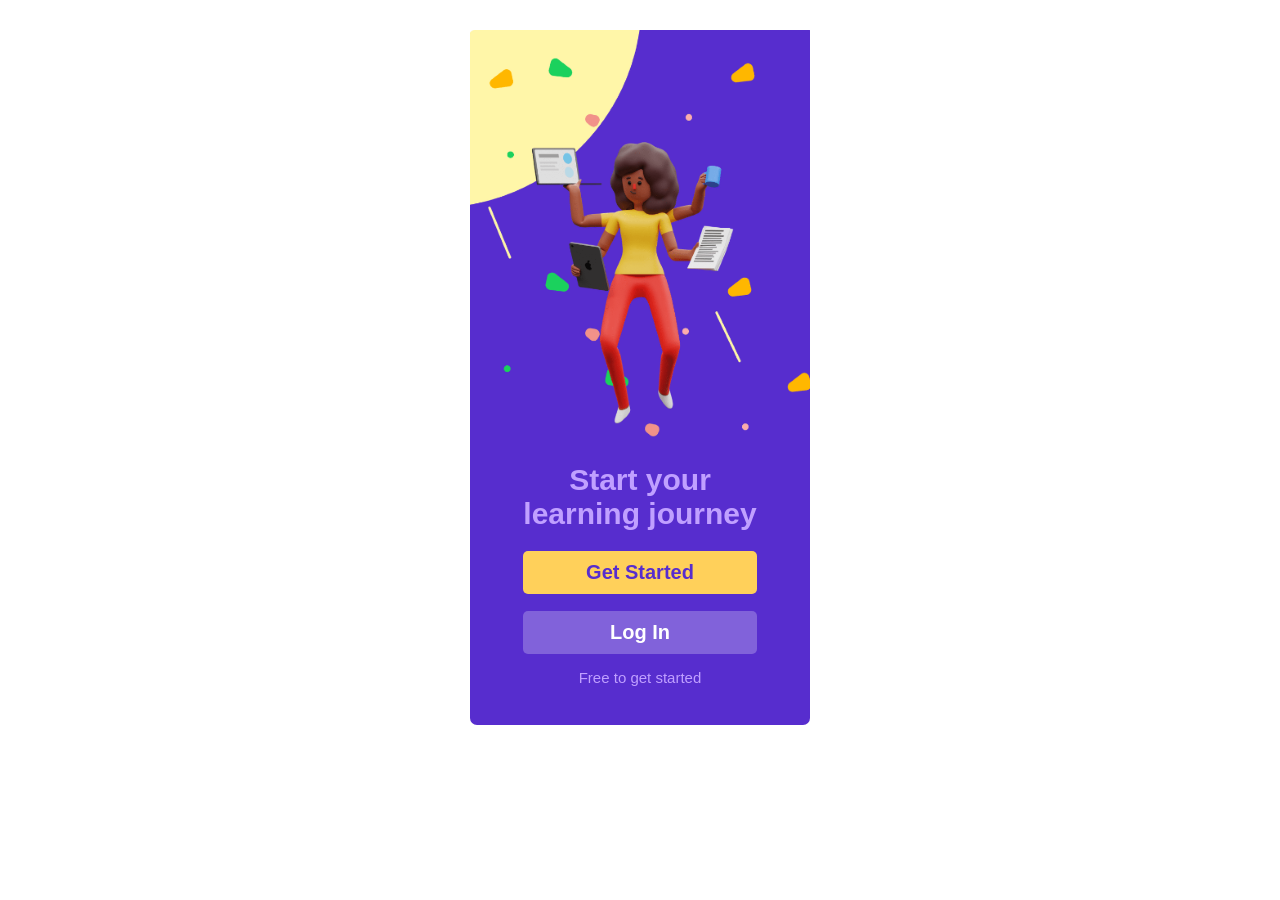
<file: index.html>
<!DOCTYPE html>
<html lang="en">
<head>
    <meta charset="UTF-8">
    <meta http-equiv="X-UA-Compatible" content="IE=edge">
    <meta name="viewport" content="width=device-width, initial-scale=1.0">
    <title>Assignment</title>
    <link rel="stylesheet" href="styles.css">
    <link rel="preconnect" href="https://fonts.googleapis.com"><link rel="preconnect" href="https://fonts.gstatic.com" crossorigin><link href="https://fonts.googleapis.com/css2?family=Montserrat:wght@100;400;500;900&display=swap" rel="stylesheet">
</head>
<body>
    <div class="container">
        
        <img src="images/img1.png" alt="">
        <br>
        <div class="startbox">
            <h1>Start your learning journey</h1>         
            <a href="splash2.html"><button class="btns btn" >Get Started</button></a>
            <br><br>
            <a href="splash2.html"><button class="btns btn2">Log In</button></a>
            
            <p>Free to get started</p>
        </div>

    </div>
    
</body>
</html>
</file>
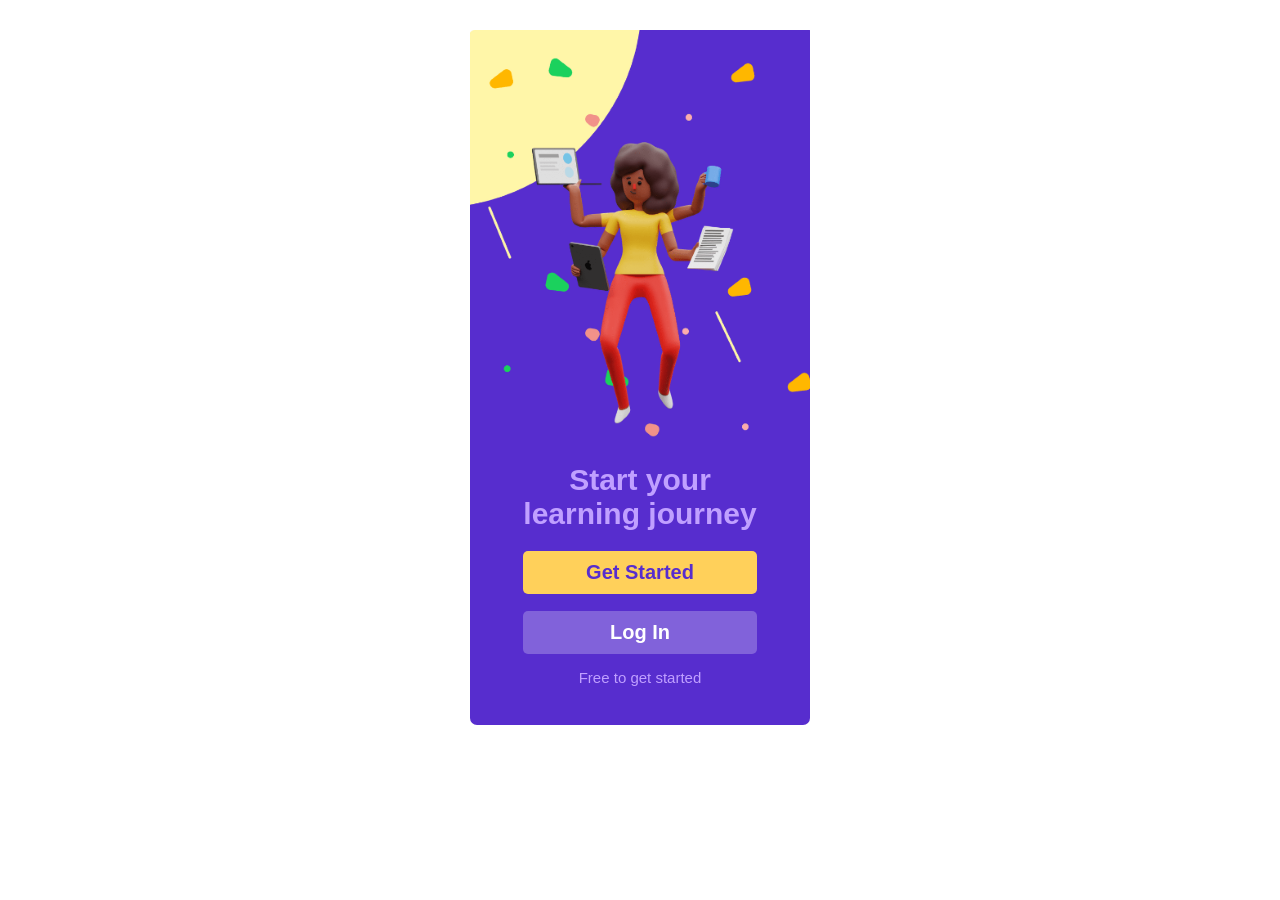
<file: splash1.html>
<!DOCTYPE html>
<html lang="en">
<head>
    <meta charset="UTF-8">
    <meta http-equiv="X-UA-Compatible" content="IE=edge">
    <meta name="viewport" content="width=device-width, initial-scale=1.0">
    <title>Assignment</title>
    <link rel="stylesheet" href="styles.css">
    <link rel="preconnect" href="https://fonts.googleapis.com"><link rel="preconnect" href="https://fonts.gstatic.com" crossorigin><link href="https://fonts.googleapis.com/css2?family=Montserrat:wght@100;400;500;900&display=swap" rel="stylesheet">
</head>
<body>
    <div class="container">
        
        <img src="images/Screenshot1.png" alt="">
        <br>
        <div class="startbox">
            <h1>Start your learning journey</h1>         
            <a href="splash2.html"><button class="btns btn" >Get Started</button></a>
            <br><br>
            <a href="splash2.html"><button class="btns btn2">Log In</button></a>
            
            <p>Free to get started</p>
        </div>

    </div>
    
</body>
</html>
</file>
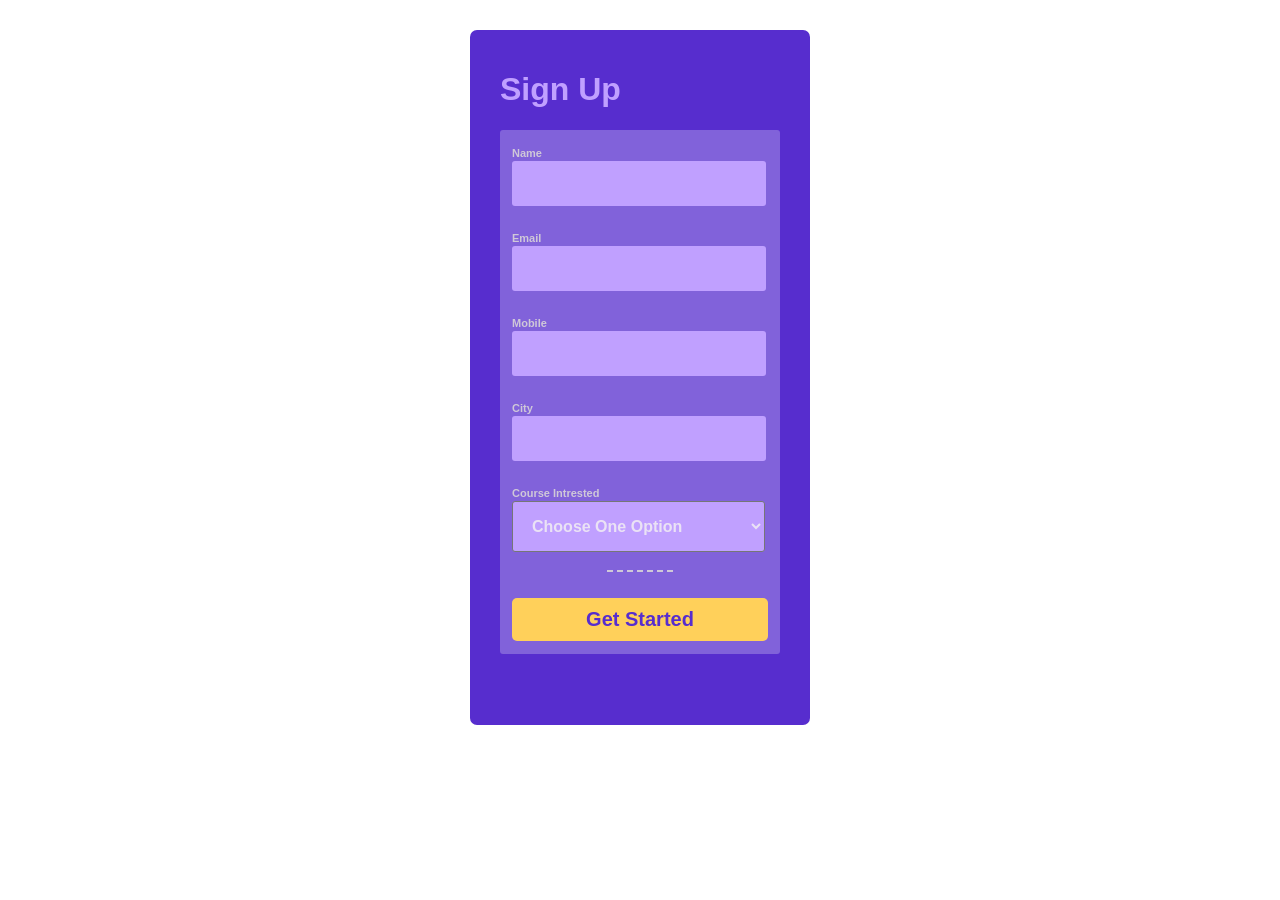
<file: splash2.html>
<!DOCTYPE html>
<html lang="en">

<head>
  <meta charset="UTF-8" />
  <meta http-equiv="X-UA-Compatible" content="IE=edge" />
  <meta name="viewport" content="width=device-width, initial-scale=1.0" />
  <title>Assignment</title>
  <link rel="stylesheet" href="styles.css" />
  <link rel="preconnect" href="https://fonts.googleapis.com" />
  <link rel="preconnect" href="https://fonts.gstatic.com" crossorigin />
  <link href="https://fonts.googleapis.com/css2?family=Montserrat:wght@100;400;500;900&display=swap" rel="stylesheet" />
</head>

<body>
  <div class="container1">
    <div class="subcontainer">
      <h1>Sign Up</h1>
      <div class="formpg">
        <form action="">
          <label for="name">Name</label>
          <br />
          <input type="text" name="name" id="name" />
          <br />
          <label for="name">Email</label>
          <br />
          <input type="email" name="email" id="email" />
          <br />
          <label for="name">Mobile</label>
          <br />
          <input type="tel" name="mobile" id="mobile" />
          <br />
          <label for="name">City</label>
          <br />
          <input type="text" name="city" id="city" />
          <br />
          <label for="course">Course Intrested</label>
          <br />
          <select name="course" id="course">
            <option disabled selected>Choose One Option</option>
            <option value="javascript">JavaScript</option>
            <option value="php">PHP</option>
            <option value="java">Java</option>
          </select>
          <hr />
          <br />
          <button class="btns btn" type="submit" formaction="splash3.html">
            Get Started
          </button>
        </form>
      </div>
    </div>
  </div>
</body>

</html>
</file>
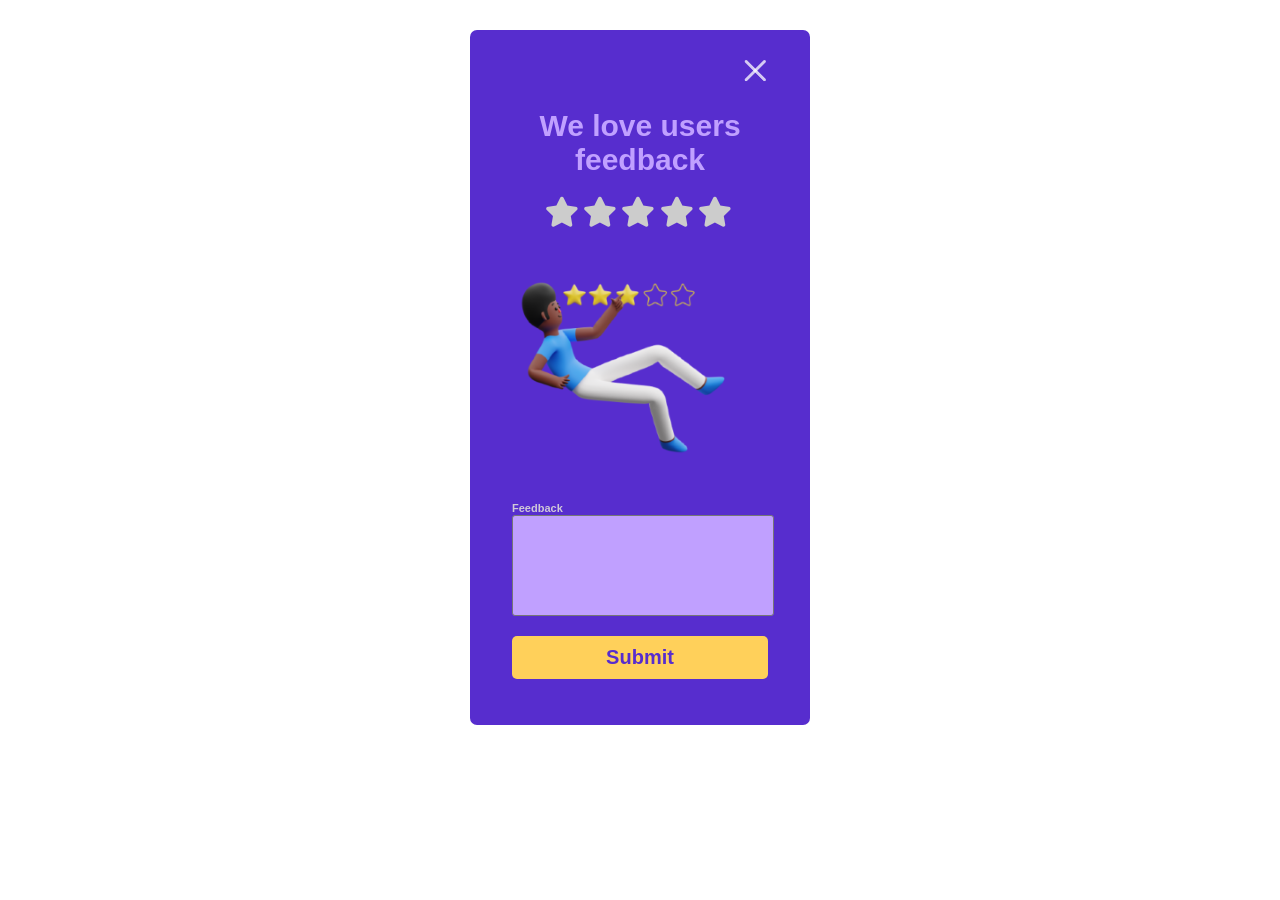
<file: splash3.html>
<!DOCTYPE html>
<html lang="en">

<head>
  <meta charset="UTF-8" />
  <meta http-equiv="X-UA-Compatible" content="IE=edge" />
  <meta name="viewport" content="width=device-width, initial-scale=1.0" />
  <title>Assignment</title>
  <link rel="stylesheet" href="styles.css" />
  <link rel="preconnect" href="https://fonts.googleapis.com" />
  <link rel="preconnect" href="https://fonts.gstatic.com" crossorigin />
  <link href="https://fonts.googleapis.com/css2?family=Montserrat:wght@100;400;500;900&display=swap" rel="stylesheet" />
  <link rel="stylesheet" href="https://cdnjs.cloudflare.com/ajax/libs/font-awesome/5.15.3/css/all.min.css" />
</head>

<body>
  <div class="container">
    <div class="feedbackbox">
      <button class="cross">
        <img src="images/img4.png" alt="" />
      </button>
      <h1 class="centerr">We love users feedback</h1>
      <div class="rating ">
        <i class="fas fa-star" data-rating="1"></i>
        <i class="fas fa-star" data-rating="2"></i>
        <i class="fas fa-star" data-rating="3"></i>
        <i class="fas fa-star" data-rating="4"></i>
        <i class="fas fa-star" data-rating="5"></i>
      </div>

      <img src="images/img3.png" alt="" class="rateimg" />

      <br />
      <label for="feedback">Feedback</label>
      <br />
      <textarea name="feedback" id="feedback" cols="30" rows="10"></textarea>
      <br /><br />
      <a href="index.html"><button class="btns btn" type="submit">Submit</button></a>
      <br /><br />
    </div>
  </div>
  <script src="index.js"></script>
</body>

</html>
</file>
<file: styles.css>
.container {
  margin: 30px auto;
  height: 695px;
  width: 340px;
  background-color: #572dce;
  font-family: "Montserrat-500", sans-serif;
  border-radius: 7px;
  color: #c0a0ff;
}

.startbox {
  font-family: "Montserrat-500", sans-serif;
  text-align: center;

  font-size: 15px;
  margin: 0px 45px;
  color: #c0a0ff;
  padding: 0px 8px;
}

.btns {
  width: 100%;
}

.btn {
  font-family: "Montserrat-500", sans-serif;
  font-weight: 561;
  font-size: 20px;
  color: #572dce;
  background-color: #ffd05a;
  padding: 10px 30px;
  border: solid #0066cc 0px;
  border-radius: 5px;
  text-align: center;
  cursor: pointer;
}

.btn2 {
  font-family: "Montserrat-500", sans-serif;
  font-weight: 561;
  font-size: 20px;
  color: #ffffff;
  background-color: #8162da;
  padding: 10px 30px;
  border: none;
  text-align: center;
  cursor: pointer;
  border-radius: 5px;
}

.container1 {
  margin: 30px auto;
  height: 695px;
  width: 340px;
  background-color: #572dce;
  font-family: "Montserrat-500", sans-serif;
  border-radius: 7px;
  color: #c0a0ff;
}

.subcontainer {
  margin: 20px 30px;
  padding: 20px 0px;
}

.formpg {
  background-color: #8162da;
  padding: 13px 12px;
  border-radius: 3px;
}

label {
  font-size: 11px;
  font-weight: bold;
  color: #cfc8d8;
}

input {
  margin-bottom: 22px;
  border: none;
  -moz-appearancepx: none;
  -webkit-appearance: none;
  appearance: none;
  border-radius: 3px;
  background-color: #c0a0ff;
  padding: 15px;
  outline: none;
  width: 14rem;
}

select {
  cursor: pointer;
  width: 15.8rem;
  padding: 15px;
  margin-bottom: 10px;
  border-radius: 3px;
  background-color: #c0a0ff;
  font-size: medium;
  color: #eae2f5;
  font-weight: bold;
}

hr {
  border-color: #cfc8d8;
  width: 26%;
  border-style: dashed none none;
  border-width: 2px;
}

.feedbackbox {
  font-family: "Montserrat-500", sans-serif;

  font-size: 15px;
  margin: 0px 34px;
  color: #c0a0ff;
  padding: 25px 8px;
}

textarea {
  height: 95px;
  background-color: #c0a0ff;
  border-radius: 3px;

  resize: none;
  width: 100%;
}

.centerr {
  text-align: center;
}

.cross {
  padding: 0;
  background-color: #572dce;
  border: none;
  position: relative;
  margin-left: 227px;
}

.starwidget {
  position: relative;
  z-index: 1;
}
.rateimg {
  position: relative;
  padding-bottom: 10px;
}

.rating {
  padding-left: 33px;

  align-items: center;
}
.fa-star {
  color: #ccc;
  font-size: 2em;
  cursor: pointer;
}
.fa-star.rated {
  color: orange;
}
</file>
